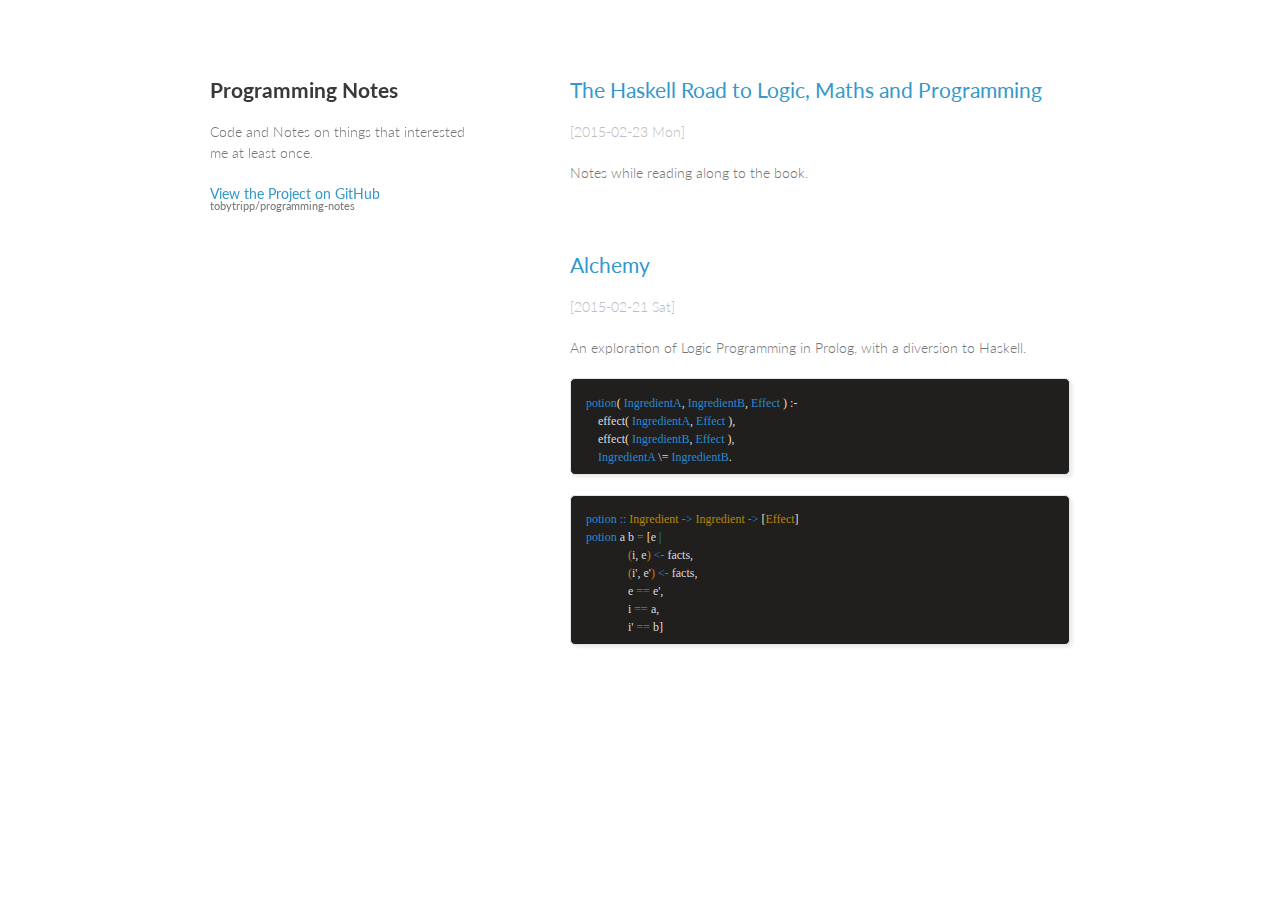
<file: index.html>
<!DOCTYPE html>
<html>
<head>
<title></title>
<!-- 2015-02-23 Mon 20:40 -->
<meta  charset="utf-8">
<meta  name="generator" content="Org-mode">
<meta  name="author" content="Toby Tripp">
<style type="text/css">
 <!--/*--><![CDATA[/*><!--*/
  .title  { text-align: center; }
  .todo   { font-family: monospace; color: red; }
  .done   { color: green; }
  .tag    { background-color: #eee; font-family: monospace;
            padding: 2px; font-size: 80%; font-weight: normal; }
  .timestamp { color: #bebebe; }
  .timestamp-kwd { color: #5f9ea0; }
  .right  { margin-left: auto; margin-right: 0px;  text-align: right; }
  .left   { margin-left: 0px;  margin-right: auto; text-align: left; }
  .center { margin-left: auto; margin-right: auto; text-align: center; }
  .underline { text-decoration: underline; }
  #postamble p, #preamble p { font-size: 90%; margin: .2em; }
  p.verse { margin-left: 3%; }
  pre {
    border: 1px solid #ccc;
    box-shadow: 3px 3px 3px #eee;
    padding: 8pt;
    font-family: monospace;
    overflow: auto;
    margin: 1.2em;
  }
  pre.src {
    position: relative;
    overflow: visible;
    padding-top: 1.2em;
  }
  pre.src:before {
    display: none;
    position: absolute;
    background-color: white;
    top: -10px;
    right: 10px;
    padding: 3px;
    border: 1px solid black;
  }
  pre.src:hover:before { display: inline;}
  pre.src-sh:before    { content: 'sh'; }
  pre.src-bash:before  { content: 'sh'; }
  pre.src-emacs-lisp:before { content: 'Emacs Lisp'; }
  pre.src-R:before     { content: 'R'; }
  pre.src-perl:before  { content: 'Perl'; }
  pre.src-java:before  { content: 'Java'; }
  pre.src-sql:before   { content: 'SQL'; }

  table { border-collapse:collapse; }
  caption.t-above { caption-side: top; }
  caption.t-bottom { caption-side: bottom; }
  td, th { vertical-align:top;  }
  th.right  { text-align: center;  }
  th.left   { text-align: center;   }
  th.center { text-align: center; }
  td.right  { text-align: right;  }
  td.left   { text-align: left;   }
  td.center { text-align: center; }
  dt { font-weight: bold; }
  .footpara:nth-child(2) { display: inline; }
  .footpara { display: block; }
  .footdef  { margin-bottom: 1em; }
  .figure { padding: 1em; }
  .figure p { text-align: center; }
  .inlinetask {
    padding: 10px;
    border: 2px solid gray;
    margin: 10px;
    background: #ffffcc;
  }
  #org-div-home-and-up
   { text-align: right; font-size: 70%; white-space: nowrap; }
  textarea { overflow-x: auto; }
  .linenr { font-size: smaller }
  .code-highlighted { background-color: #ffff00; }
  .org-info-js_info-navigation { border-style: none; }
  #org-info-js_console-label
    { font-size: 10px; font-weight: bold; white-space: nowrap; }
  .org-info-js_search-highlight
    { background-color: #ffff00; color: #000000; font-weight: bold; }
  /*]]>*/-->
</style>
<link rel="stylesheet" href="stylesheets/styles.css">
<link rel="stylesheet" href="stylesheets/pygment_trac.css">
<meta name="viewport" content="width=device-width, initial-scale=1, user-scalable=no">
<script type="text/javascript">
/*
@licstart  The following is the entire license notice for the
JavaScript code in this tag.

Copyright (C) 2012-2013 Free Software Foundation, Inc.

The JavaScript code in this tag is free software: you can
redistribute it and/or modify it under the terms of the GNU
General Public License (GNU GPL) as published by the Free Software
Foundation, either version 3 of the License, or (at your option)
any later version.  The code is distributed WITHOUT ANY WARRANTY;
without even the implied warranty of MERCHANTABILITY or FITNESS
FOR A PARTICULAR PURPOSE.  See the GNU GPL for more details.

As additional permission under GNU GPL version 3 section 7, you
may distribute non-source (e.g., minimized or compacted) forms of
that code without the copy of the GNU GPL normally required by
section 4, provided you include this license notice and a URL
through which recipients can access the Corresponding Source.


@licend  The above is the entire license notice
for the JavaScript code in this tag.
*/
<!--/*--><![CDATA[/*><!--*/
 function CodeHighlightOn(elem, id)
 {
   var target = document.getElementById(id);
   if(null != target) {
     elem.cacheClassElem = elem.className;
     elem.cacheClassTarget = target.className;
     target.className = "code-highlighted";
     elem.className   = "code-highlighted";
   }
 }
 function CodeHighlightOff(elem, id)
 {
   var target = document.getElementById(id);
   if(elem.cacheClassElem)
     elem.className = elem.cacheClassElem;
   if(elem.cacheClassTarget)
     target.className = elem.cacheClassTarget;
 }
/*]]>*///-->
</script>
</head>
<body>
<div id="wrapper">
<h1 class="title"></h1>

<header id="outline-container-sec-1" class="outline-2">
<h2 id="sec-1">Programming Notes</h2>
<div class="outline-text-2" id="text-1">
<p>
Code and Notes on things that interested me at least once.
</p>

<p class="view"><a href="https://github.com/tobytripp/programming-notes">View the Project on GitHub <small>tobytripp/programming-notes</small></a></p>
</div>
</header>

<section id="outline-container-sec-2" class="outline-2">
<h2 id="sec-2"><a href="books/haskell-math/README.html">The Haskell Road to Logic, Maths and Programming</a></h2>
<div class="outline-text-2" id="text-2">
<p>
<span class="timestamp-wrapper"><span class="timestamp">[2015-02-23 Mon]</span></span>
</p>

<p>
Notes while reading along to the book.
</p>
</div>
</section>


<section id="outline-container-sec-3" class="outline-2">
<h2 id="sec-3"><a href="alchemy.html">Alchemy</a></h2>
<div class="outline-text-2" id="text-3">
<p>
<span class="timestamp-wrapper"><span class="timestamp">[2015-02-21 Sat]</span></span>
</p>

<p>
An exploration of Logic Programming in Prolog, with a diversion to
Haskell.
</p>

<div class="org-src-container">

<pre class="src src-prolog"><span style="color: #268bd2;">potion</span><span style="color: #f5deb3;">(</span> <span style="color: #268bd2;">IngredientA</span>, <span style="color: #268bd2;">IngredientB</span>, <span style="color: #268bd2;">Effect</span> <span style="color: #f5deb3;">)</span> :-
    effect<span style="color: #f5deb3;">(</span> <span style="color: #268bd2;">IngredientA</span>, <span style="color: #268bd2;">Effect</span> <span style="color: #f5deb3;">)</span>,
    effect<span style="color: #f5deb3;">(</span> <span style="color: #268bd2;">IngredientB</span>, <span style="color: #268bd2;">Effect</span> <span style="color: #f5deb3;">)</span>,
    <span style="color: #268bd2;">IngredientA</span> \= <span style="color: #268bd2;">IngredientB</span>.
</pre>
</div>

<div class="org-src-container">

<pre class="src src-haskell"><span style="color: #268bd2;">potion</span> <span style="color: #268bd2;">::</span> <span style="color: #b58900;">Ingredient</span> <span style="color: #268bd2;">-&gt;</span> <span style="color: #b58900;">Ingredient</span> <span style="color: #268bd2;">-&gt;</span> <span style="color: #f5deb3;">[</span><span style="color: #b58900;">Effect</span><span style="color: #f5deb3;">]</span>
<span style="color: #268bd2;">potion</span> a b <span style="color: #268bd2;">=</span> <span style="color: #f5deb3;">[</span>e <span style="color: #268bd2;">|</span>
              <span style="color: #b58900;">(</span>i, e<span style="color: #b58900;">)</span> <span style="color: #268bd2;">&lt;-</span> facts,
              <span style="color: #b58900;">(</span>i', e'<span style="color: #b58900;">)</span> <span style="color: #268bd2;">&lt;-</span> facts,
              e <span style="color: #268bd2;">==</span> e',
              i <span style="color: #268bd2;">==</span> a,
              i' <span style="color: #268bd2;">==</span> b<span style="color: #f5deb3;">]</span>
</pre>
</div>
</div>
</section>
</div>
</body>
</html>
</file>
<file: stylesheets/styles.css>
@import url(https://fonts.googleapis.com/css?family=Lato:300italic,700italic,300,700);

body {
  padding:50px;
  font:14px/1.5 Lato, "Helvetica Neue", Helvetica, Arial, sans-serif;
  color:#777;
  font-weight:300;
}

h1, h2, h3, h4, h5, h6 {
  color:#222;
  margin:0 0 20px;
}

p, ul, ol, table, pre, dl {
  margin:0 0 20px;
}

h1, h2, h3 {
  line-height:1.1;
}

h1 {
  font-size:28px;
}

h2 {
  color:#393939;
}

h3, h4, h5, h6 {
  color:#494949;
}

a {
  color:#39c;
  font-weight:400;
  text-decoration:none;
}

a small {
  font-size:11px;
  color:#777;
  margin-top:-0.6em;
  display:block;
}

.wrapper, #content, #wrapper {
  width:860px;
  margin:0 auto;
}

blockquote {
  border-left:1px solid #e5e5e5;
  margin:0;
  padding:0 0 0 20px;
  font-style:italic;
}

code, pre {
  font-family:Monaco, Bitstream Vera Sans Mono, Lucida Console, Terminal;
  color:#333;
  font-size:12px;
}

pre {
  padding:8px 15px;
  color: #dadada;
  background: #211e1e;
  border-radius:5px;
  border:1px solid #e5e5e5;
  overflow-x: auto;
}

table {
  width:100%;
  border-collapse:collapse;
}

th, td {
  text-align:left;
  padding:5px 10px;
  border-bottom:1px solid #e5e5e5;
}

dt {
  color:#444;
  font-weight:700;
}

th {
  color:#444;
}

img {
  max-width:100%;
}

header {
  width:270px;
  float:left;
  position:fixed;
}

header ul {
  list-style:none;
  height:40px;

  padding:0;

  background: #eee;
  background: -moz-linear-gradient(top, #f8f8f8 0%, #dddddd 100%);
  background: -webkit-gradient(linear, left top, left bottom, color-stop(0%,#f8f8f8), color-stop(100%,#dddddd));
  background: -webkit-linear-gradient(top, #f8f8f8 0%,#dddddd 100%);
  background: -o-linear-gradient(top, #f8f8f8 0%,#dddddd 100%);
  background: -ms-linear-gradient(top, #f8f8f8 0%,#dddddd 100%);
  background: linear-gradient(top, #f8f8f8 0%,#dddddd 100%);

  border-radius:5px;
  border:1px solid #d2d2d2;
  box-shadow:inset #fff 0 1px 0, inset rgba(0,0,0,0.03) 0 -1px 0;
  width:270px;
}

header li {
  width:89px;
  float:left;
  border-right:1px solid #d2d2d2;
  height:40px;
}

header ul a {
  line-height:1;
  font-size:11px;
  color:#999;
  display:block;
  text-align:center;
  padding-top:6px;
  height:40px;
}

strong {
  color:#222;
  font-weight:700;
}

header ul li + li {
  width:88px;
  border-left:1px solid #fff;
}

header ul li + li + li {
  border-right:none;
  width:89px;
}

header ul a strong {
  font-size:14px;
  display:block;
  color:#222;
}

section, div#footnotes {
  width:500px;
  float:right;
  padding-bottom:50px;
}

small {
  font-size:11px;
}

hr {
  border:0;
  background:#e5e5e5;
  height:1px;
  margin:0 0 20px;
}

footer {
  width:270px;
  float:left;
  position:fixed;
  bottom:50px;
}

@media print, screen and (max-width: 960px) {

  div.wrapper, #wrapper, #content {
    width:auto;
    margin:0;
  }

  header, section, footer, div#footnotes {
    float:none;
    position:static;
    width:auto;
  }

  header {
    padding-right:320px;
  }

  section {
    border:1px solid #e5e5e5;
    border-width:1px 0;
    padding:20px 0;
    margin:0 0 20px;
  }

  header a small {
    display:inline;
  }

  header ul {
    position:absolute;
    right:50px;
    top:52px;
  }
}

@media print, screen and (max-width: 720px) {
  body {
    word-wrap:break-word;
  }

  header {
    padding:0;
  }

  header ul, header p.view {
    position:static;
  }

  pre, code {
    word-wrap:normal;
  }
}

@media print, screen and (max-width: 480px) {
  body {
    padding:15px;
  }

  header ul {
    display:none;
  }
}

@media print {
  body {
    padding:0.4in;
    font-size:12pt;
    color:#444;
  }
}
</file>
<file: stylesheets/pygment_trac.css>
.highlight  { background: #ffffff; }
.highlight .c { color: #999988; font-style: italic } /* Comment */
.highlight .err { color: #a61717; background-color: #e3d2d2 } /* Error */
.highlight .k { font-weight: bold } /* Keyword */
.highlight .o { font-weight: bold } /* Operator */
.highlight .cm { color: #999988; font-style: italic } /* Comment.Multiline */
.highlight .cp { color: #999999; font-weight: bold } /* Comment.Preproc */
.highlight .c1 { color: #999988; font-style: italic } /* Comment.Single */
.highlight .cs { color: #999999; font-weight: bold; font-style: italic } /* Comment.Special */
.highlight .gd { color: #000000; background-color: #ffdddd } /* Generic.Deleted */
.highlight .gd .x { color: #000000; background-color: #ffaaaa } /* Generic.Deleted.Specific */
.highlight .ge { font-style: italic } /* Generic.Emph */
.highlight .gr { color: #aa0000 } /* Generic.Error */
.highlight .gh { color: #999999 } /* Generic.Heading */
.highlight .gi { color: #000000; background-color: #ddffdd } /* Generic.Inserted */
.highlight .gi .x { color: #000000; background-color: #aaffaa } /* Generic.Inserted.Specific */
.highlight .go { color: #888888 } /* Generic.Output */
.highlight .gp { color: #555555 } /* Generic.Prompt */
.highlight .gs { font-weight: bold } /* Generic.Strong */
.highlight .gu { color: #800080; font-weight: bold; } /* Generic.Subheading */
.highlight .gt { color: #aa0000 } /* Generic.Traceback */
.highlight .kc { font-weight: bold } /* Keyword.Constant */
.highlight .kd { font-weight: bold } /* Keyword.Declaration */
.highlight .kn { font-weight: bold } /* Keyword.Namespace */
.highlight .kp { font-weight: bold } /* Keyword.Pseudo */
.highlight .kr { font-weight: bold } /* Keyword.Reserved */
.highlight .kt { color: #445588; font-weight: bold } /* Keyword.Type */
.highlight .m { color: #009999 } /* Literal.Number */
.highlight .s { color: #d14 } /* Literal.String */
.highlight .na { color: #008080 } /* Name.Attribute */
.highlight .nb { color: #0086B3 } /* Name.Builtin */
.highlight .nc { color: #445588; font-weight: bold } /* Name.Class */
.highlight .no { color: #008080 } /* Name.Constant */
.highlight .ni { color: #800080 } /* Name.Entity */
.highlight .ne { color: #990000; font-weight: bold } /* Name.Exception */
.highlight .nf { color: #990000; font-weight: bold } /* Name.Function */
.highlight .nn { color: #555555 } /* Name.Namespace */
.highlight .nt { color: #000080 } /* Name.Tag */
.highlight .nv { color: #008080 } /* Name.Variable */
.highlight .ow { font-weight: bold } /* Operator.Word */
.highlight .w { color: #bbbbbb } /* Text.Whitespace */
.highlight .mf { color: #009999 } /* Literal.Number.Float */
.highlight .mh { color: #009999 } /* Literal.Number.Hex */
.highlight .mi { color: #009999 } /* Literal.Number.Integer */
.highlight .mo { color: #009999 } /* Literal.Number.Oct */
.highlight .sb { color: #d14 } /* Literal.String.Backtick */
.highlight .sc { color: #d14 } /* Literal.String.Char */
.highlight .sd { color: #d14 } /* Literal.String.Doc */
.highlight .s2 { color: #d14 } /* Literal.String.Double */
.highlight .se { color: #d14 } /* Literal.String.Escape */
.highlight .sh { color: #d14 } /* Literal.String.Heredoc */
.highlight .si { color: #d14 } /* Literal.String.Interpol */
.highlight .sx { color: #d14 } /* Literal.String.Other */
.highlight .sr { color: #009926 } /* Literal.String.Regex */
.highlight .s1 { color: #d14 } /* Literal.String.Single */
.highlight .ss { color: #990073 } /* Literal.String.Symbol */
.highlight .bp { color: #999999 } /* Name.Builtin.Pseudo */
.highlight .vc { color: #008080 } /* Name.Variable.Class */
.highlight .vg { color: #008080 } /* Name.Variable.Global */
.highlight .vi { color: #008080 } /* Name.Variable.Instance */
.highlight .il { color: #009999 } /* Literal.Number.Integer.Long */

.type-csharp .highlight .k { color: #0000FF }
.type-csharp .highlight .kt { color: #0000FF }
.type-csharp .highlight .nf { color: #000000; font-weight: normal }
.type-csharp .highlight .nc { color: #2B91AF }
.type-csharp .highlight .nn { color: #000000 }
.type-csharp .highlight .s { color: #A31515 }
.type-csharp .highlight .sc { color: #A31515 }
</file>
